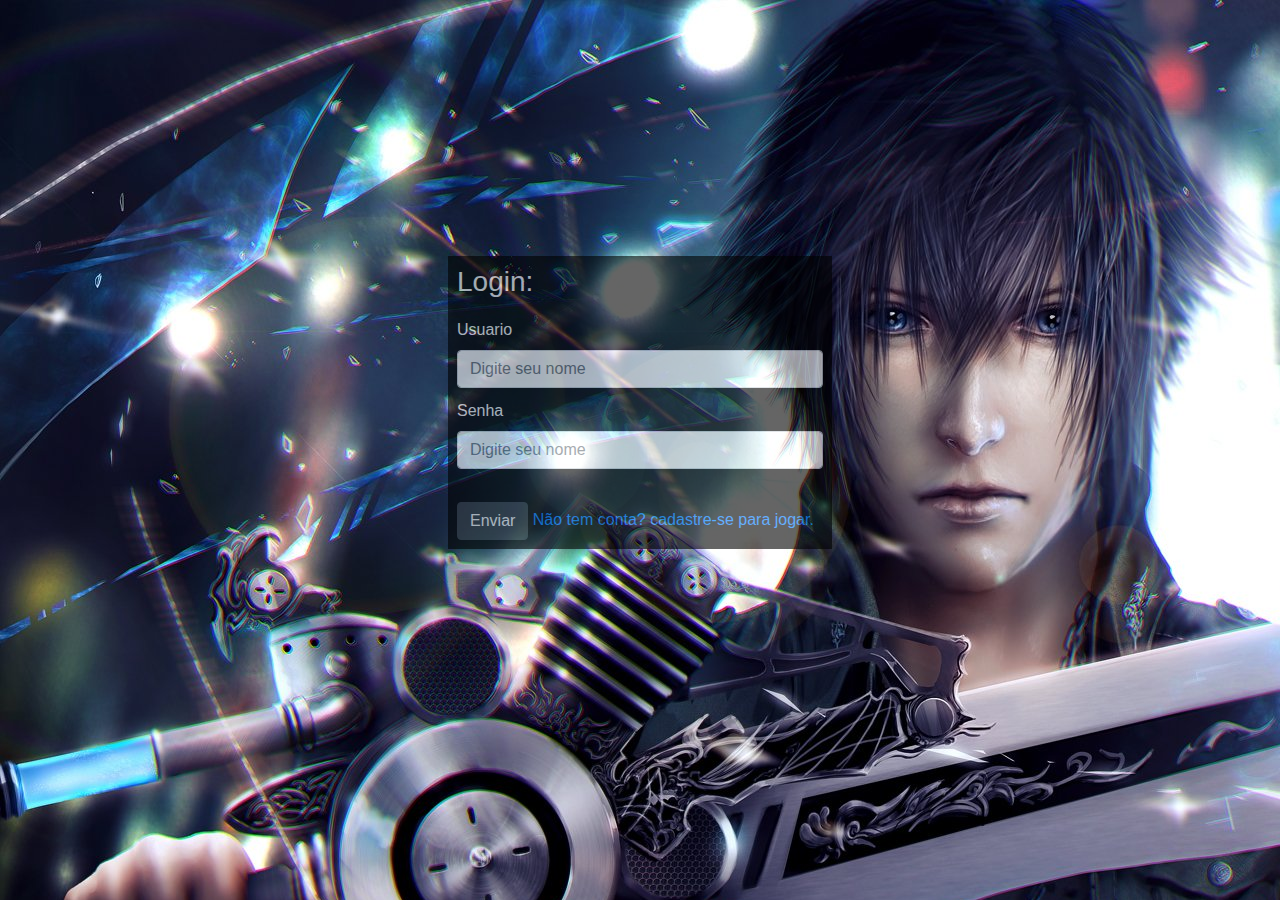
<file: index.html>
<!DOCTYPE html>
<html lang="pt-br">

<head>
    <meta charset="UTF-8">
    <meta http-equiv="X-UA-Compatible" content="IE=edge">
    <meta name="viewport" content="width=device-width, initial-scale=1.0">
    <link rel="stylesheet" href="/css/estilo.css">
    <link rel="stylesheet" href="/css/bootstrap.css">

    <title>Final Fantasy: Tales of Cryshalia - Cadastro</title>

</head>

<body class="backgroud">
    <div class="container, bg">
        <div>
            <h3>Login:</h3>
            <label for="nome" style="padding-top:3%"> Usuario </label>
            <input type="text" id="idNome" name="nome" class="form-control" required placeholder="Digite seu nome">

            <label for="password" style="padding-top:3%"> Senha </label>
            <input type="text" id="idNome" name="nome" class="form-control" required placeholder="Digite seu nome">

            <hr>

            <input  type="submit" class="btn btn-dark" value="Enviar" onclick="mensagem()">

            <a href="url">Não tem conta? cadastre-se para jogar.</a>
            
        </div>
    </div>
</body>

</html>
</file>
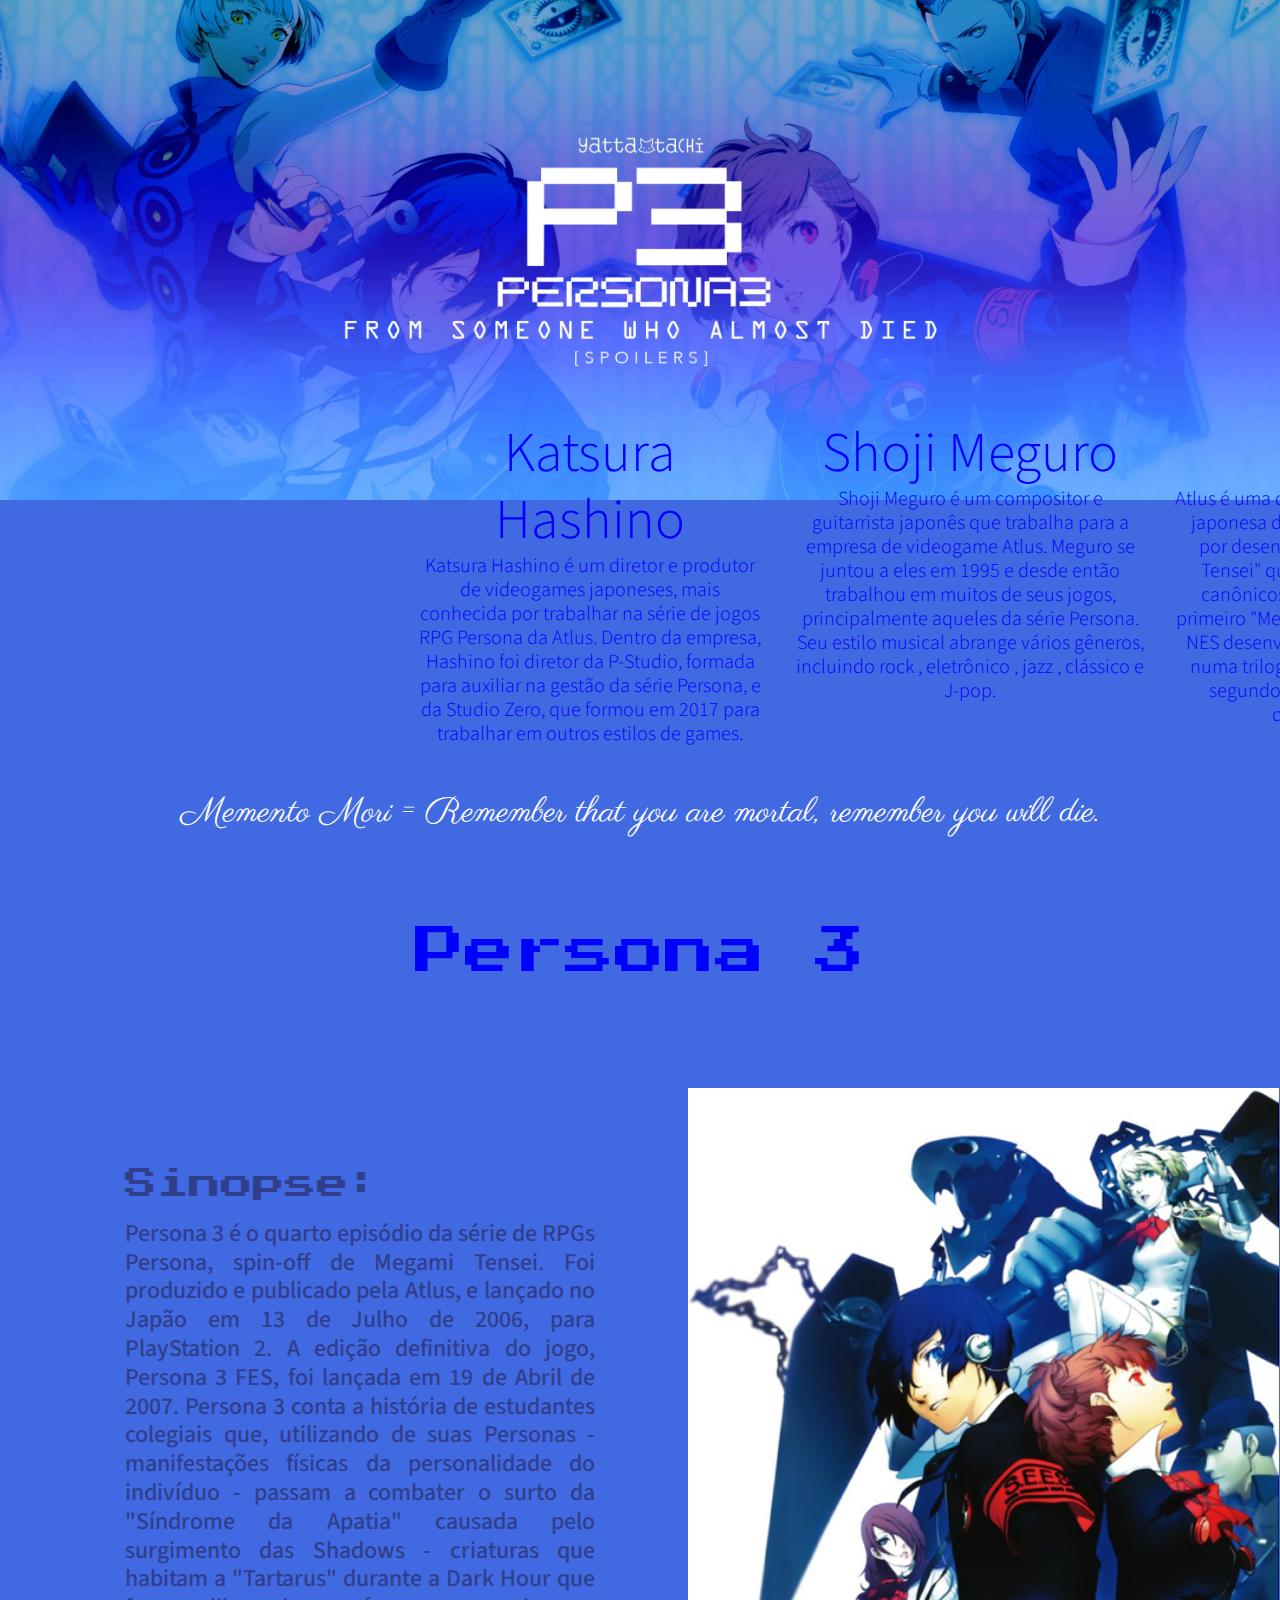
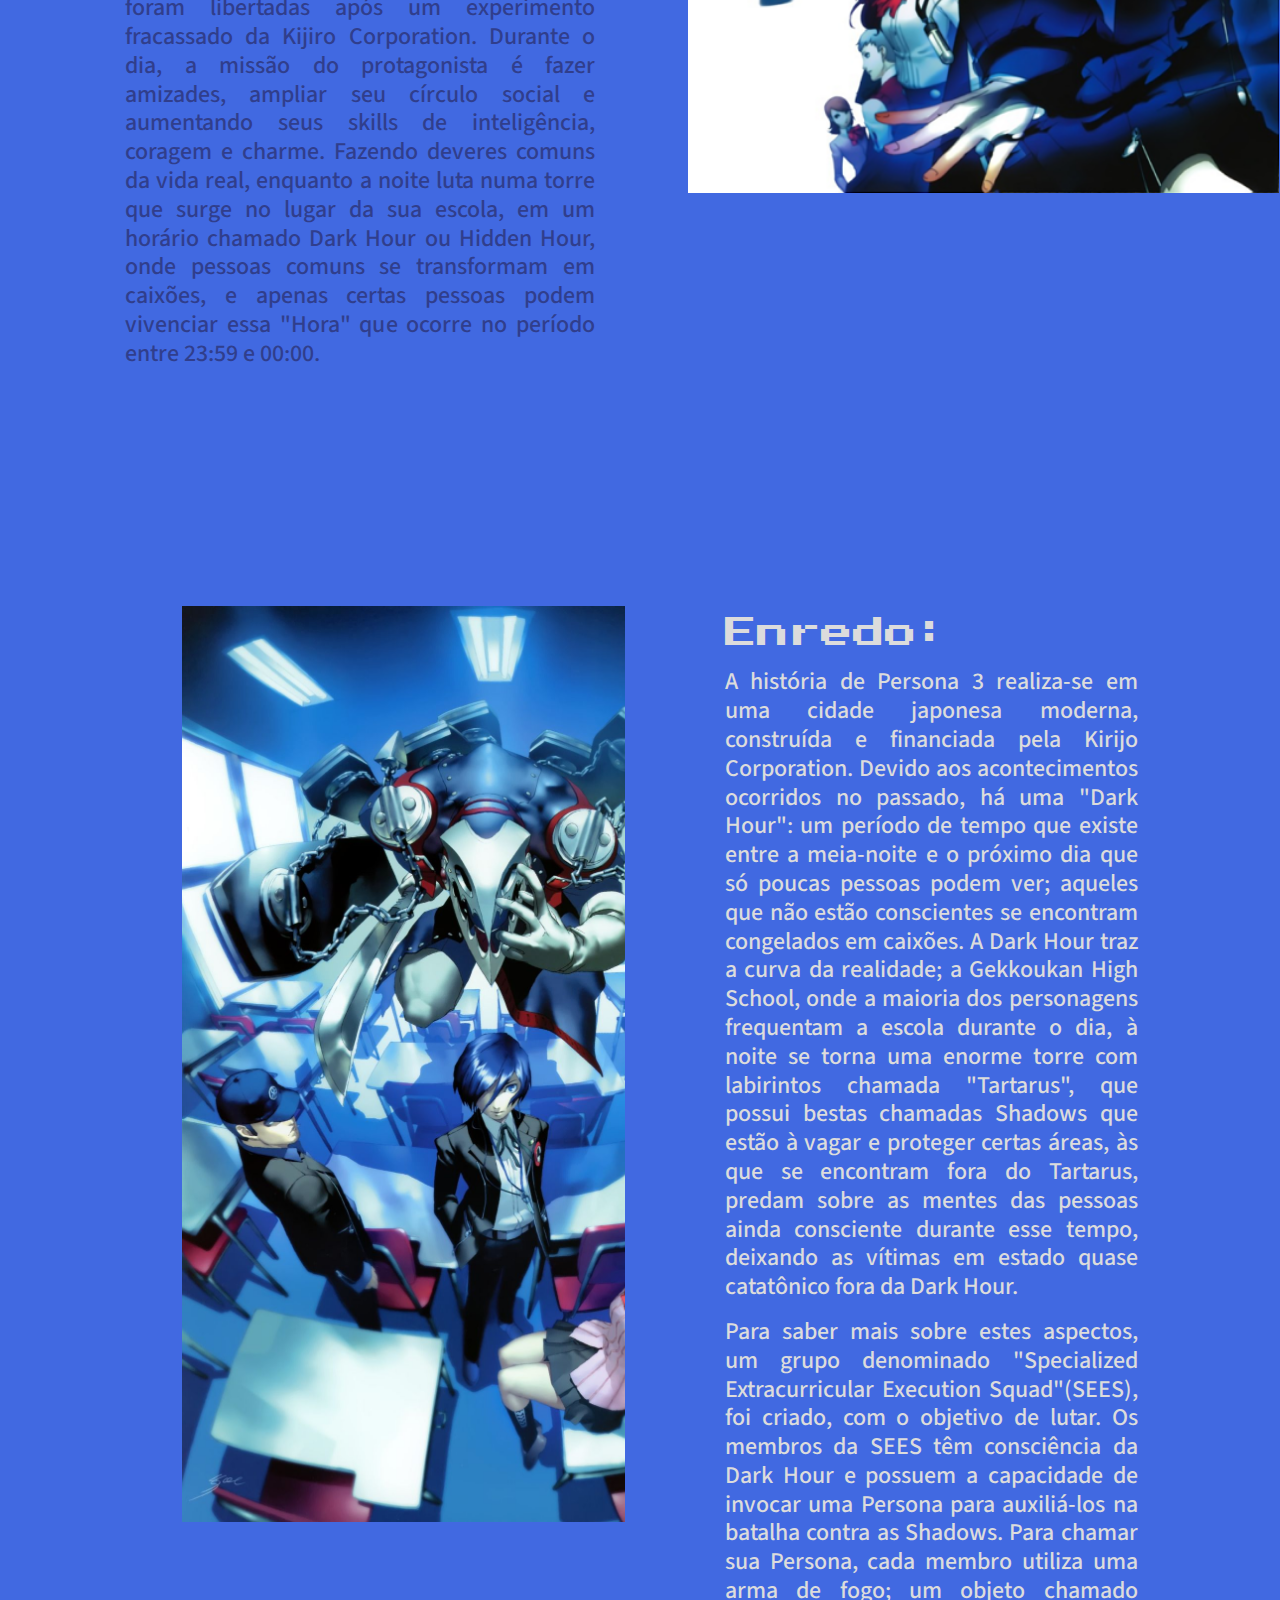
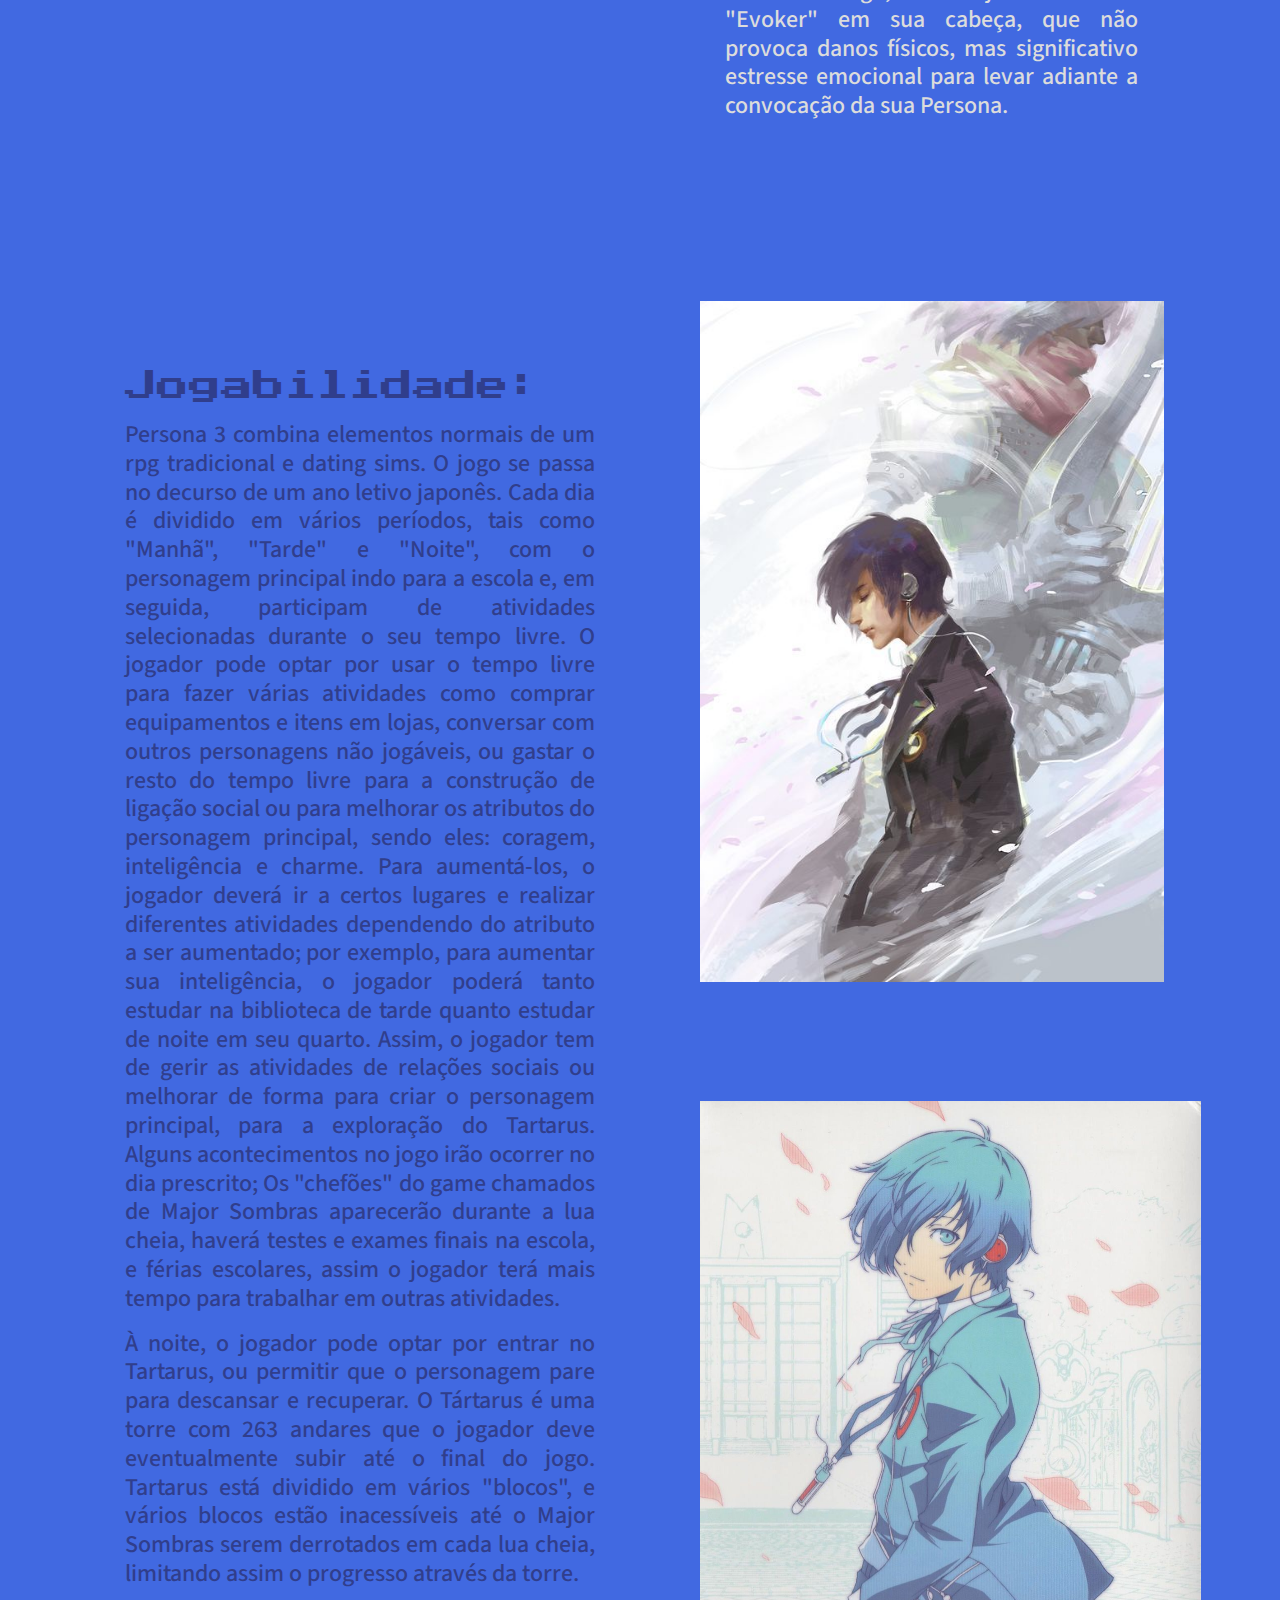
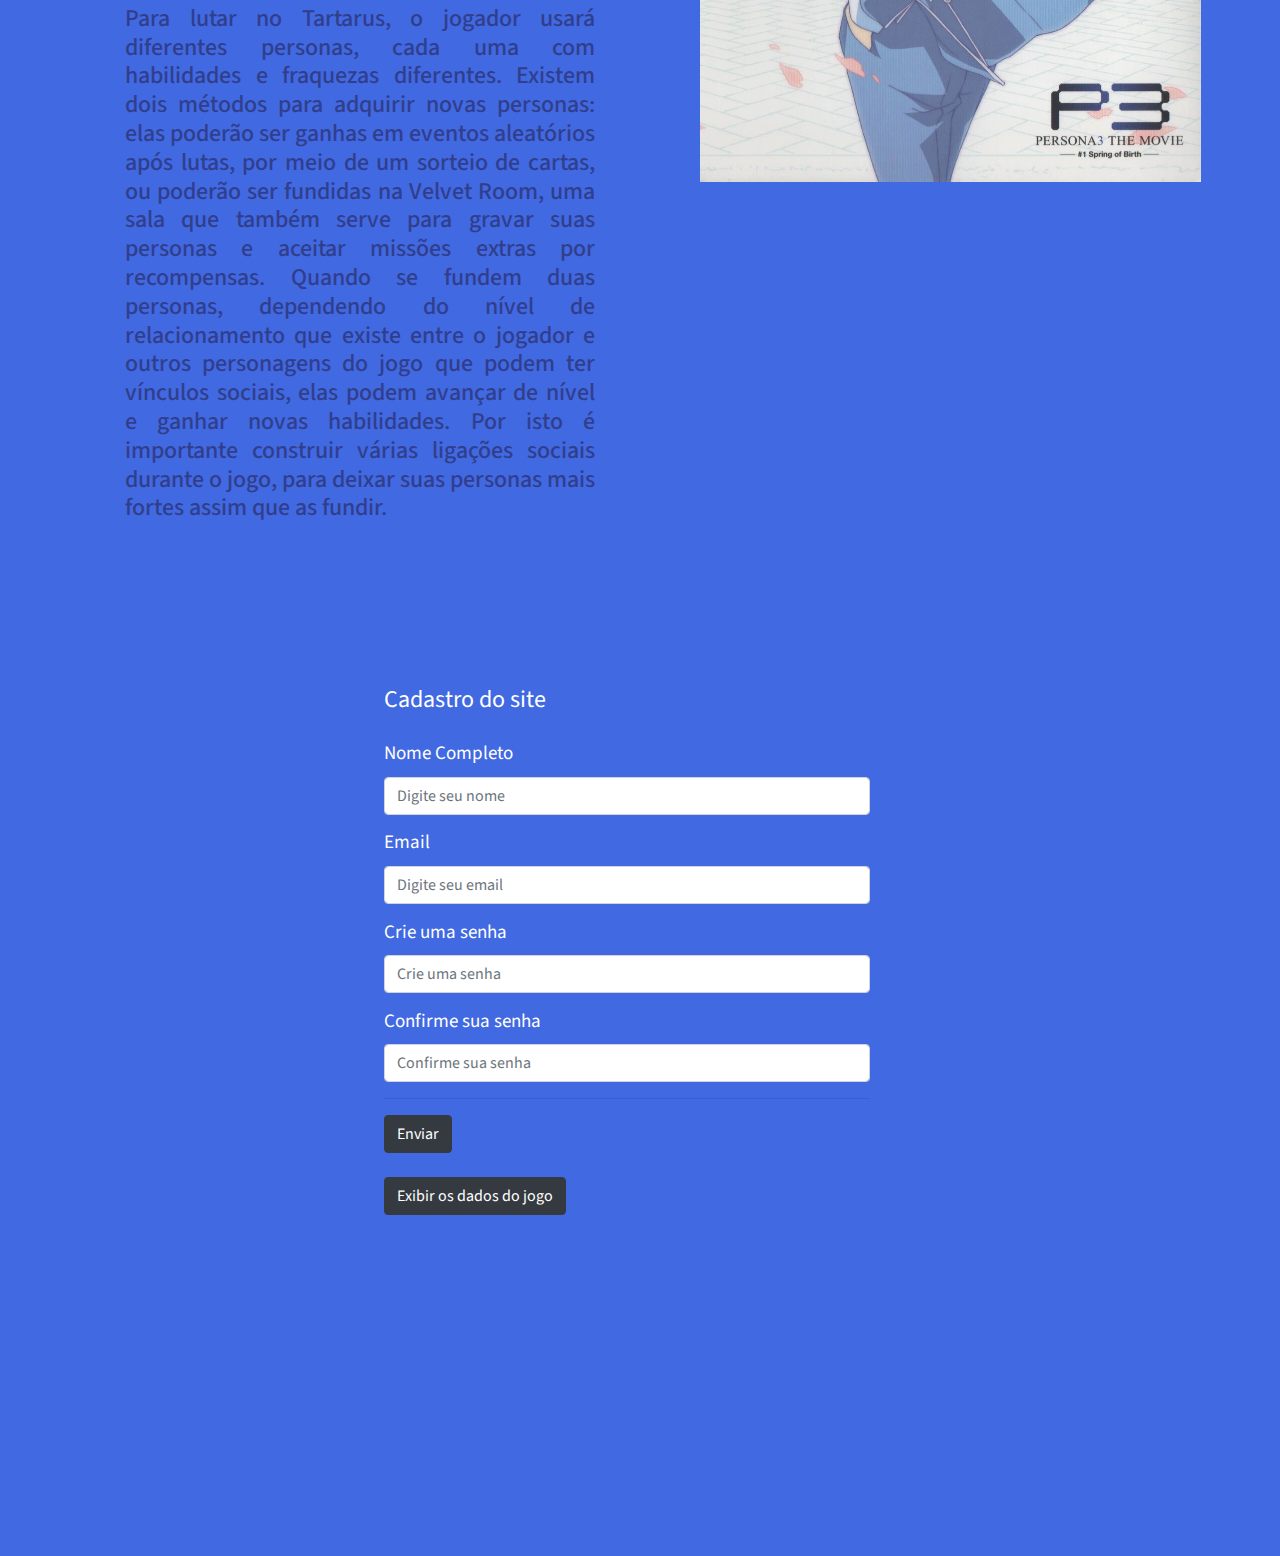
<file: index2.html>
<!DOCTYPE html>
<html lang="pt-br">
  <head>
    <!-- Meta tags Obrigatórias -->
    <meta charset="utf-8">
    <meta name="viewport" content="width=device-width, initial-scale=1, shrink-to-fit=no">

    <!-- Bootstrap CSS -->
    <link rel="stylesheet" href="https://stackpath.bootstrapcdn.com/bootstrap/4.1.3/css/bootstrap.min.css" integrity="sha384-MCw98/SFnGE8fJT3GXwEOngsV7Zt27NXFoaoApmYm81iuXoPkFOJwJ8ERdknLPMO" crossorigin="anonymous">
    <link rel="stylesheet" href="css/bootstrap.css">
    <link rel="stylesheet" href="css/estilo.css">
    <link rel="stylesheet" href="css/flex.css">
    <link rel="preconnect" href="https://fonts.gstatic.com">
    <link href="https://fonts.googleapis.com/css2?family=Source+Sans+Pro&display=swap" rel="stylesheet">
    <link rel="preconnect" href="https://fonts.gstatic.com">
    <link href="https://fonts.googleapis.com/css2?family=Parisienne&display=swap" rel="stylesheet">
    <link rel="preconnect" href="https://fonts.gstatic.com">
    <link href="https://fonts.googleapis.com/css2?family=Press+Start+2P&display=swap" rel="stylesheet">


    <title>Modelo 4</title>
  </head>
  <body>
     <section>
    <!-- Header da página-->
       <header>
         <img src="img/Persona-3-Cover.jpg" style= "width:100%; height:500px;"/>
       </header>
    <!-- Textos a baixo do header-->
       <div style="background:#DCDCDC; height:250px;color:blue;">
    <main>
      <div class="row container"style="padding-top:25%; margin-left:400px; text-align:center;">
        <div class="row">
            <div class="display-4 col-md-4"> Katsura Hashino
              <p class="lead">Katsura Hashino é um diretor e produtor de videogames japoneses, mais conhecida por trabalhar na série de jogos RPG Persona da Atlus. Dentro da empresa, Hashino foi diretor da P-Studio, formada para auxiliar na gestão da série Persona, e da Studio Zero, que formou em 2017 para trabalhar em outros estilos de games. </p> </div>
                <div class="display-4 col-md-4"> Shoji Meguro
                  <p class="lead">Shoji Meguro é um compositor e guitarrista japonês que trabalha para a empresa de videogame Atlus. Meguro se juntou a eles em 1995 e desde então trabalhou em muitos de seus jogos, principalmente aqueles da série Persona. Seu estilo musical abrange vários gêneros, incluindo rock , eletrônico , jazz , clássico e J-pop. </p> </div>
                   <div class="display-4 col-md-4"> Atlus
                     <p class="lead">Atlus é uma desenvolvedora e publicadora japonesa de Video games. É conhecida por desenvolver o RPG "Shin Megami Tensei" que, contando os jogos não-canônicos, possui dúzias de jogos. O primeiro "Megami Tensei" foi um jogo para NES desenvolvido pela Namco, baseada numa trilogia de romances, mas após o segundo volume, Atlus começou a desenvolver a série  </p> </div>
                        </div>
                          </div>

  <div style="background:#4169E1; height:50%; text-align:center; padding:30px; color:white; width:100%;">
      <h5 style="font-family: 'Parisienne', cursive; font-size:35px;" >Memento Mori = Remember that you are mortal, remember you will die.</h5> </div>
        <h1 style="text-align:center; padding:50px; color:blue; font-family: 'Press Start 2P', cursive; font-size: 50px">Persona 3</h1>

  <div class="row container-fluid">
    <div class="col-md-6" style=" color:#303E8C; padding:10%; padding-right:30px;"><h2 style="text-align:left-side; font-family: 'Press Start 2P', cursive;">Sinopse:</h2>
        <p>
          <h4> Persona 3 é o quarto episódio da série de RPGs Persona, spin-off de Megami Tensei. Foi produzido e publicado pela Atlus, e lançado no Japão em 13 de Julho de 2006, para PlayStation 2. A edição definitiva do jogo, Persona 3 FES, foi lançada em 19 de Abril de 2007.
Persona 3 conta a história de estudantes colegiais que, utilizando de suas Personas - manifestações físicas da personalidade do indivíduo - passam a combater o surto da "Síndrome da Apatia" causada pelo surgimento das Shadows - criaturas que habitam a "Tartarus" durante a Dark Hour que foram libertadas após um experimento fracassado da Kijiro Corporation.
Durante o dia, a missão do protagonista é fazer amizades, ampliar seu círculo social e aumentando seus skills de inteligência, coragem e charme. Fazendo deveres comuns da vida real, enquanto a noite luta numa torre que surge no lugar da sua escola, em um horário chamado Dark Hour ou Hidden Hour, onde pessoas comuns se transformam em caixões, e apenas certas pessoas podem vivenciar essa "Hora" que ocorre no período entre 23:59 e 00:00.
 </h4></div>

      <div class="col-md-6"><img src="img/P3 img1.png" style="height:800px; padding:8%;"></div>
		</div>

    <div class= "row container-fluid">
      <div class="col-md-6" style="color:#303E8C; padding:5%; padding-left:140px;background:#4169E1;"><img src="img/P3 img2.jpg" style="height:1000px; padding:10%;"></div>
        <div class="col-md-6"style=" color:#DCDCDC; padding:9%; padding-left:100px; background:#4169E1"><h2 style="text-align:left-side; font-family: 'Press Start 2P', cursive;">Enredo:</h2>
            <p>
              <h4>A história de Persona 3 realiza-se em uma cidade japonesa moderna, construída e financiada pela Kirijo Corporation. Devido aos acontecimentos ocorridos no passado, há uma "Dark Hour": um período de tempo que existe entre a meia-noite e o próximo dia que só poucas pessoas podem ver; aqueles que não estão conscientes se encontram congelados em caixões. A Dark Hour traz a curva da realidade; a Gekkoukan High School, onde a maioria dos personagens frequentam a escola durante o dia, à noite se torna uma enorme torre com labirintos chamada "Tartarus", que possui bestas chamadas Shadows que estão à vagar e proteger certas áreas, às que se encontram fora do Tartarus, predam sobre as mentes das pessoas ainda consciente durante esse tempo, deixando as vítimas em estado quase catatônico fora da Dark Hour. </h4>
                <p>
                  <h4> Para saber mais sobre estes aspectos, um grupo denominado "Specialized Extracurricular Execution Squad"(SEES), foi criado, com o objetivo de lutar. Os membros da SEES têm consciência da Dark Hour e possuem a capacidade de invocar uma Persona para auxiliá-los na batalha contra as Shadows. Para chamar sua Persona, cada membro utiliza uma arma de fogo; um objeto chamado "Evoker" em sua cabeça, que não provoca danos físicos, mas significativo estresse emocional para levar adiante a convocação da sua Persona.
                 </h4></div>
		</div>

    <div class="row container-fluid">
      <div class="col-md-6" style=" color:#303E8C; padding:10%; padding-right:30px;"><h2 style="text-align:left-side;font-family: 'Press Start 2P', cursive;">Jogabilidade:</h2>
        <p>
          <h4> Persona 3 combina elementos normais de um rpg tradicional e dating sims. O jogo se passa no decurso de um ano letivo japonês. Cada dia é dividido em vários períodos, tais como "Manhã", "Tarde" e "Noite", com o personagem principal indo para a escola e, em seguida, participam de atividades selecionadas durante o seu tempo livre. O jogador pode optar por usar o tempo livre para fazer várias atividades como comprar equipamentos e itens em lojas, conversar com outros personagens não jogáveis, ou gastar o resto do tempo livre para a construção de ligação social ou para melhorar os atributos do personagem principal, sendo eles: coragem, inteligência e charme. Para aumentá-los, o jogador deverá ir a certos lugares e realizar diferentes atividades dependendo do atributo a ser aumentado; por exemplo, para aumentar sua inteligência, o jogador poderá tanto estudar na biblioteca de tarde quanto estudar de noite em seu quarto. Assim, o jogador tem de gerir as atividades de relações sociais ou melhorar de forma para criar o personagem principal, para a exploração do Tartarus. Alguns acontecimentos no jogo irão ocorrer no dia prescrito; Os "chefões" do game chamados de Major Sombras aparecerão durante a lua cheia, haverá testes e exames finais na escola, e férias escolares, assim o jogador terá mais tempo para trabalhar em outras atividades.
            </h4>
                <p>
                  <h4>À noite, o jogador pode optar por entrar no Tartarus, ou permitir que o personagem pare para descansar e recuperar. O Tártarus é uma torre com 263 andares que o jogador deve eventualmente subir até o final do jogo. Tartarus está dividido em vários "blocos", e vários blocos estão inacessíveis até o Major Sombras serem derrotados em cada lua cheia, limitando assim o progresso através da torre.
                    </h4>
                        <p>
                          <h4>Para lutar no Tartarus, o jogador usará diferentes personas, cada uma com habilidades e fraquezas diferentes. Existem dois métodos para adquirir novas personas: elas poderão ser ganhas em eventos aleatórios após lutas, por meio de um sorteio de cartas, ou poderão ser fundidas na Velvet Room, uma sala que também serve para gravar suas personas e aceitar missões extras por recompensas. Quando se fundem duas personas, dependendo do nível de relacionamento que existe entre o jogador e outros personagens do jogo que podem ter vínculos sociais, elas podem avançar de nível e ganhar novas habilidades. Por isto é importante construir várias ligações sociais durante o jogo, para deixar suas personas mais fortes assim que as fundir.
                              </h4></div>
       <div class="col-md-6"><img src="img/P3 img3.jpg" style="height:800px;  padding:10%;"> <img src="img/P3 img4.jpg" style="height:800px; padding:10%"> </div>
    </div>

    <footer>
      <div style="width:70%; padding:2% ;padding-left:30% ;color:white;">
        <form action="endereço da página e/ou arquivo que processa os dados" method="post">
          <legend>Cadastro do site</legend>

          <label for="nome" style="padding-top:3%"> Nome Completo </label>
              <input type="text" id="idNome" name="nome" class="form-control" required placeholder="Digite seu nome">

          <label for="email" style="padding-top:3%">Email</label>
        	   <input type="email" id="email" name="email" class="form-control" placeholder="Digite seu email">

           <label for="senha" style="padding-top:3%">Crie uma senha</label>
              <input type="password" id="senha" name="senha" class="form-control" placeholder="Crie uma senha" min="1" max="300">

          <label for="senha" style="padding-top:3%">Confirme sua senha</label>
  				    <input type="password" id="senha" name="senha" class="form-control" placeholder="Confirme sua senha" min="1" max="300">
                <hr>
                  <input type="submit" class="btn btn-dark" value="Enviar" onclick="mensagem()">


      <script>
			function mensagem() {
		 var valorMsg = document.getElementById("idNome").value;
		alert("Obrigado por acessar o site "+valorMsg);
	   } </script>

     <div class="formato" id="objetos" style="padding-top:5% ;color:white;"></div>

     		<input type="submit" class="btn btn-dark" onclick="objetoJogo()" value="Exibir os dados do jogo">
     <script>
     			function objetoJogo() {
     				var jogo = new Object();
     					jogo.nome = "Persona 3";
     					jogo.lançamento = " 13 de julho de 2006 ";
     					jogo.diretor = "Katsura Hashino";
              jogo.empresa= "Atlus";
              jogo.plataforma = "Playstation 2";
     					jogo.genero = "RPG";



     					document.getElementById("objetos").innerHTML = "Nome do jogo: " + jogo.nome + "<br>Lançamento: " + jogo.lançamento + "<br>Diretor: " + jogo.diretor + "<br>Empresa:" + jogo.empresa + "<br>Plataforma:" + jogo.plataforma + "<br>Gênero"+ jogo.genero
     					}
     		</script>

</div>
</section>
</footer>
</main>


    <!-- JavaScript (Opcional) -->
    <!-- jQuery primeiro, depois Popper.js, depois Bootstrap JS -->
    <script src="https://code.jquery.com/jquery-3.3.1.slim.min.js" integrity="sha384-q8i/X+965DzO0rT7abK41JStQIAqVgRVzpbzo5smXKp4YfRvH+8abtTE1Pi6jizo" crossorigin="anonymous"></script>
    <script src="https://cdnjs.cloudflare.com/ajax/libs/popper.js/1.14.3/umd/popper.min.js" integrity="sha384-ZMP7rVo3mIykV+2+9J3UJ46jBk0WLaUAdn689aCwoqbBJiSnjAK/l8WvCWPIPm49" crossorigin="anonymous"></script>
    <script src="https://stackpath.bootstrapcdn.com/bootstrap/4.1.3/js/bootstrap.min.js" integrity="sha384-ChfqqxuZUCnJSK3+MXmPNIyE6ZbWh2IMqE241rYiqJxyMiZ6OW/JmZQ5stwEULTy" crossorigin="anonymous"></script>
  </body>
</html>
</file>
<file: css/estilo.css>
html {
  margin: 0;
}

body{
  background-color: #4169E1;
  color: #000000;
  font-family: font-family, 'Source Sans Pro', sans-serif;
  font-size: 19px;
  text-align: justify;
}

section {
  width: 100%;
  margin:auto;
}

header{
  width: 100%;
  height: 100px;
}

footer {

	width:100%;
	height:900px;
	background:#4169E1;

}


.backgroud{
  background-image: url("/img/backgroud-img/img02.jpg");
  background-repeat: no-repeat;
  padding: 20% 35% 20%;
  color: #ffffff;
  margin: 0;
}

.bg{
  background-color: #000000;
  opacity: 60%;
  padding: 9px 9px 9px;
}
</file>
<file: css/flex.css>
.flex {
	display:flex;
}

.flex-wrap {
	flex-wrap:wrap;
}

.flex-item {
	flex:2;
}

.item {
	text-align:center;
	margin:3%;
	font-size:1.2em;
	font-weight:200;
	background-color:#fcc;
	}


.container {
	width:100%;
	margin:auto;
}
</file>
